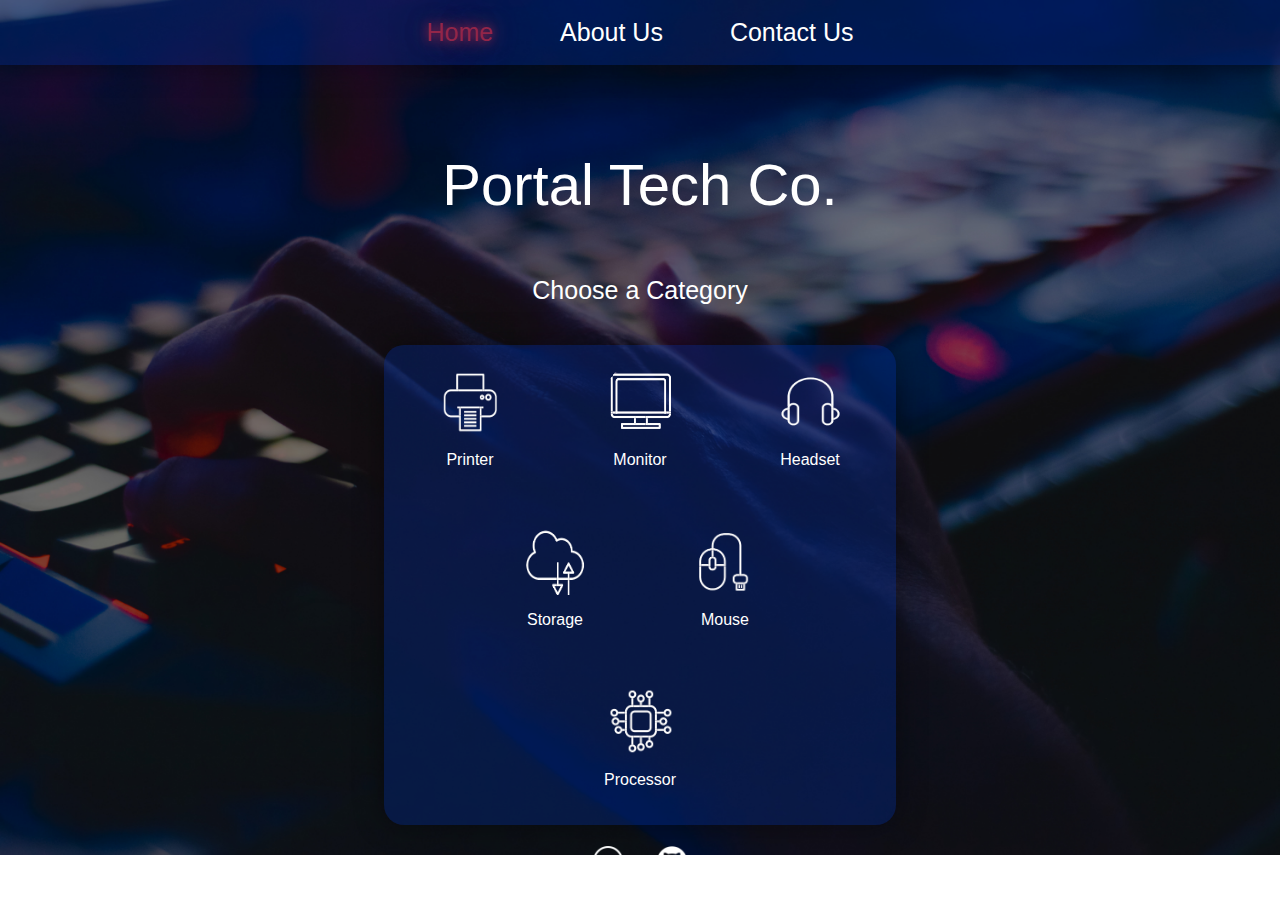
<file: index.html>
<!DOCTYPE html>
<html lang="en">
<head>
    <meta charset="UTF-8">
    <meta http-equiv="X-UA-Compatible" content="IE=edge">
    <meta name="viewport" content="width=device-width, initial-scale=1.0">

    <link rel="stylesheet" href="style-home.css">
    <link rel="shortcut icon" type="x-icon" href="logo.png">

    <title>Finally Project</title>
</head>
<body>

    <nav class="navigater-bar">
        <a href="#" class="home-page">Home</a>
        <a href="about.html">About Us</a>
        <a href="contact-us.html">Contact Us</a>
        
    </nav>

    <p class="title">
        Portal Tech Co.
    </p>

    <p class="sub-title">
        Choose a Category
    </p>

    <div class="menu blur-box">
        <div class="blur-box-inner">
            <a href="https://www.alibaba.com/product-detail/Printer-Used-Photocopy-Machine-For-Konica_1600830104376.html?spm=a2700.7735675.0.0.62144Ezt4EztIr&s=p" class="inner-icons" target="_blank">
                <img src="printer.png" alt="printer" width="70px" height="70px">
                <p>Printer</p>
            </a>

            <a href="https://www.alibaba.com/product-detail/Monitor-2K-27-Inch-Monitor-IPS_1600833172504.html?spm=a2700.7735675.0.0.6afbbMwybMwypk&s=p" class="inner-icons" target="_blank">
                <img src="monitor.png" alt="monitor" width="70px" height="70px">
                <p>Monitor</p>
            </a>

            <a href="https://www.alibaba.com/product-detail/P9-Plus-Tws-Wireless-Headphones-Over_1600717488641.html?spm=a2700.galleryofferlist.0.0.148b2faekEC7RZ" class="inner-icons" target="_blank">
                <img src="headset.png" alt="headset" width="70px" height="70px">
                <p>Headset</p>
            </a>
        </div>

        <div class="blur-box-inner">
            <a href="https://www.alibaba.com/product-detail/Bestoss-Oem-2-5-Inch-SATA_1600432548441.html?spm=a2700.galleryofferlist.normal_offer.d_image.2fd470abcp6CF2&s=p" class="inner-icons" target="_blank">
                <img src="storage.png" alt="storage" width="70px" height="70px">
                <p>Storage</p>
            </a>

            <a href="https://www.alibaba.com/product-detail/Mouse-Aula-Wired-Mouse-AM100-3_1600753289142.html?spm=a2700.galleryofferlist.0.0.49ca4f43fC0n3O" class="inner-icons" target="_blank">
                <img src="mouse.png" alt="mouse" width="70px" height="70px">
                <p>Mouse</p>
            </a>

            <a href="https://www.alibaba.com/product-detail/Processor-Xeon-Processor-Intel-Xeon-Gold_1600068025124.html?spm=a2700.galleryofferlist.0.0.762b277ckjYjUQ" class="inner-icons" target="_blank">
                <img src="processor.png" alt="processor" width="70px" height="70px">
                <p>Processor</p>
            </a>
        </div>
    </div>

    <footer>
        <a href="https://www.linkedin.com/in/noah-joseph-384887278/" target="_blank">
            <img src="linkedin.png" alt="storage">
        </a>

        <a href="https://github.com/4NoahJoseph" target="_blank">
            <img src="gitlab.png" alt="mouse">
        </a>
    </footer>

</body>
</html>
</file>
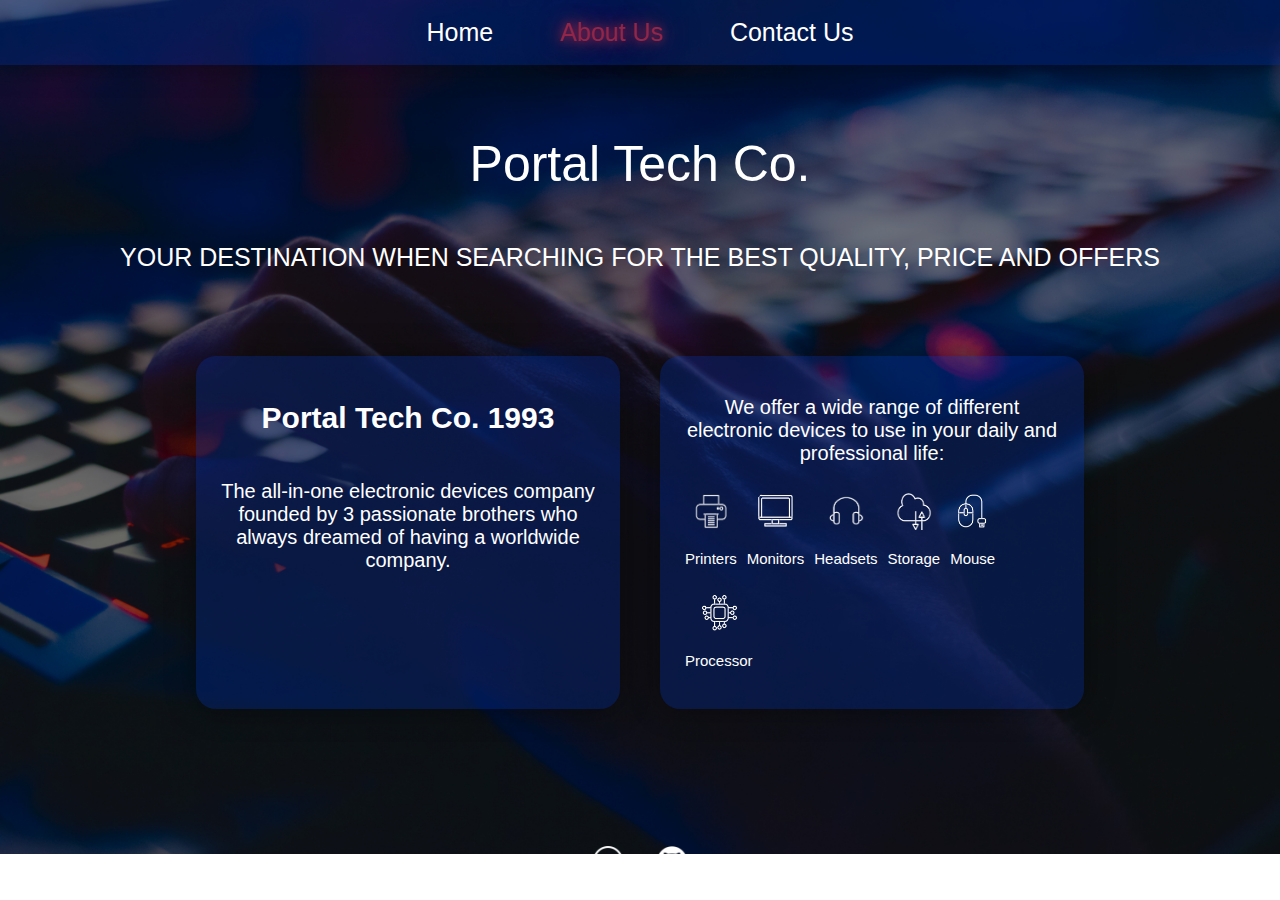
<file: about.html>
<!DOCTYPE html>
<html lang="en">
<head>
    <meta charset="UTF-8">
    <meta http-equiv="X-UA-Compatible" content="IE=edge">
    <meta name="viewport" content="width=device-width, initial-scale=1.0">

    <link rel="stylesheet" href="style-about.css">
    <link rel="shortcut icon" type="x-icon" href="logo.png">

    <title>Finally Project</title>
</head>
<body>

    <nav class="navigater-bar">
        <a href="index.html">Home</a>
        <a href="#"  class="about-page">About Us</a>
        <a href="contact-us.html">Contact Us</a>
        
    </nav>

    <p class="title">
        Portal Tech Co.
    </p>

    <p class="sub-title">
        YOUR DESTINATION WHEN SEARCHING FOR THE BEST QUALITY, PRICE AND OFFERS
    </p>

    <div class="about">
        <div class="about-div blurred-background">
            <h2>
                Portal Tech Co. 1993
            </h2>
            <p >
                The all-in-one electronic devices company founded by 3 passionate brothers who always dreamed of having a worldwide company.
            </p>
        </div>
   
        <div class="about-div blurred-background">
            <p>
                We offer a wide range of different electronic devices to use in your daily and professional life:
            </p>
            <div class="about-menu-row">
                <a href="https://www.alibaba.com/product-detail/Printer-Used-Photocopy-Machine-For-Konica_1600830104376.html?spm=a2700.7735675.0.0.62144Ezt4EztIr&s=p" class="about-menu-item">
                    <img src="printer.png" width="40px" height="40px">
                    <p>Printers</p>
                </a>
                <a href="https://www.alibaba.com/product-detail/Monitor-2K-27-Inch-Monitor-IPS_1600833172504.html?spm=a2700.7735675.0.0.6afbbMwybMwypk&s=p" class="about-menu-item">
                    <img src="monitor.png"width="40px" height="40px">
                    <p>Monitors</p>
                </a>
                <a href="https://www.alibaba.com/product-detail/P9-Plus-Tws-Wireless-Headphones-Over_1600717488641.html?spm=a2700.galleryofferlist.0.0.148b2faekEC7RZ" class="about-menu-item">
                    <img src="headset.png" width="40px" height="40px">
                    <p>Headsets</p>
                </a>
                <a href="https://www.alibaba.com/product-detail/Bestoss-Oem-2-5-Inch-SATA_1600432548441.html?spm=a2700.galleryofferlist.normal_offer.d_image.2fd470abcp6CF2&s=p" class="about-menu-item">
                    <img src="storage.png" width="40px" height="40px">
                    <p>Storage</p>
                </a>
                <a href="https://www.alibaba.com/product-detail/Mouse-Aula-Wired-Mouse-AM100-3_1600753289142.html?spm=a2700.galleryofferlist.0.0.49ca4f43fC0n3O" class="about-menu-item">
                    <img src="mouse.png" width="40px" height="40px">
                    <p>Mouse</p>
                </a>
                <a href="https://www.alibaba.com/product-detail/Processor-Xeon-Processor-Intel-Xeon-Gold_1600068025124.html?spm=a2700.galleryofferlist.0.0.762b277ckjYjUQ" class="about-menu-item">
                    <img src="processor.png" width="40px" height="40px">
                    <p>Processor</p>
                </a>
            </div>
        </div>
    </div>

    <footer>
        <a href="https://www.linkedin.com/in/noah-joseph-384887278/" target="_blank">
            <img src="linkedin.png">
        </a>
        <a href="https://github.com/4NoahJoseph" target="_blank">
            <img src="gitlab.png">
        </a>
    </footer>

</body>
</html>
</file>
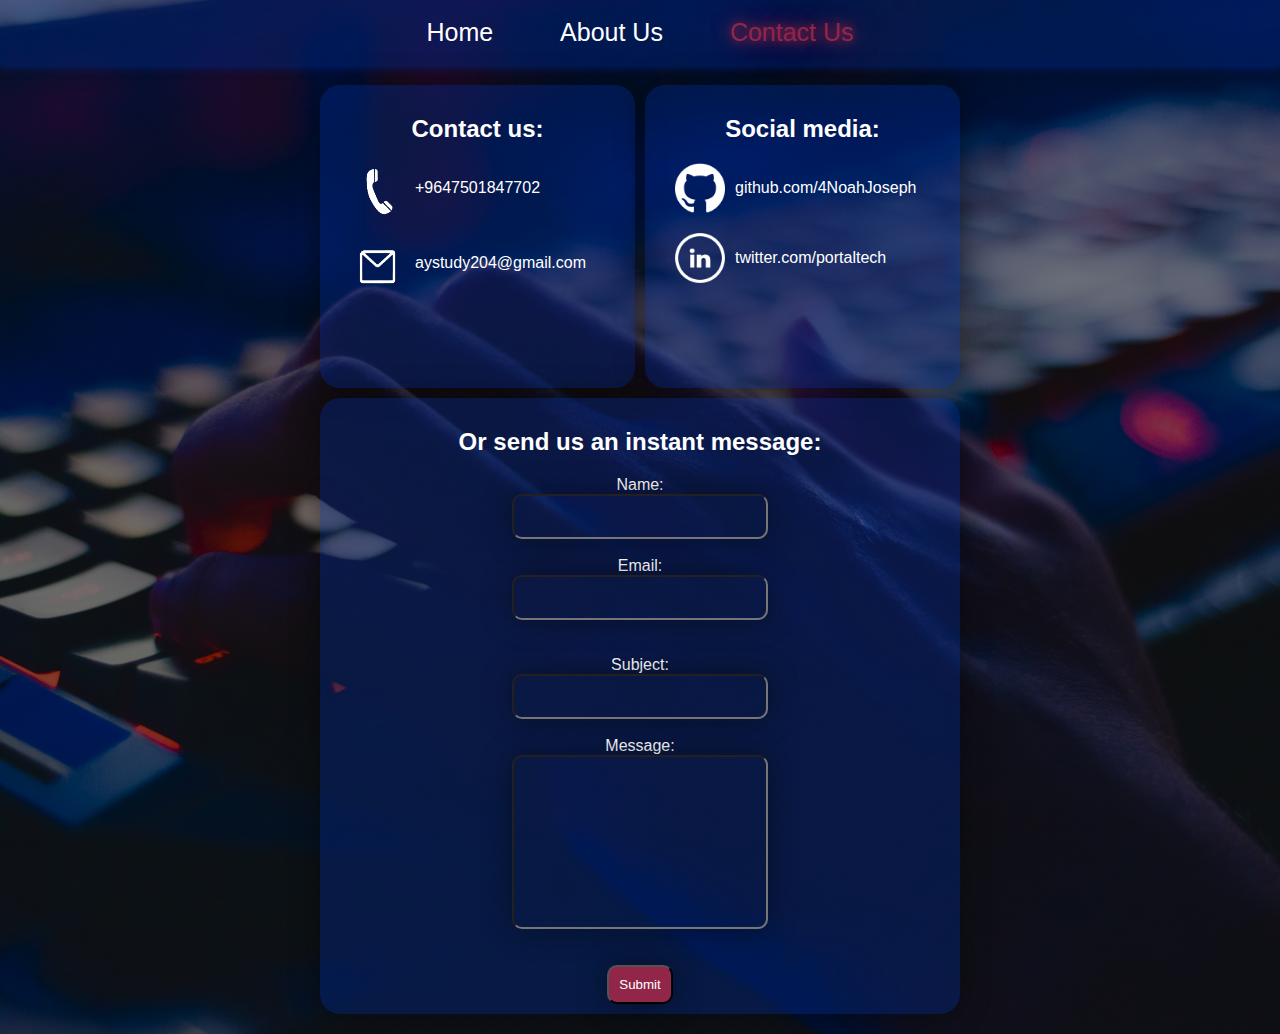
<file: contact-us.html>
<!DOCTYPE html>
<html lang="en">
<head>
    <meta charset="UTF-8">
    <meta http-equiv="X-UA-Compatible" content="IE=edge">
    <meta name="viewport" content="width=device-width, initial-scale=1.0">

    <link rel="stylesheet" href="style-contact-us.css">
    <link rel="shortcut icon" type="x-icon" href="logo.png">

    <title>Finally Project</title>
</head>
<body>
    <nav class="blurred-background">
        <a href="index.html">Home</a>
        <a href="about.html">About Us</a>
        <a href="#" class="current-page">Contact Us</a>
    </nav>

    <div class="contact-us-parent">
        <div class="contact-us-div1 blurred-background">
            <h2>
                Contact us:
            </h2>
            <div>
                <div class="set">
                    <img src="phone.png" width="55px" height="55px">
                    <p>+9647501847702</p>
                </div>
                <div class="set">
                    <img src="mail.png" width="55px" height="55px">
                    <p>aystudy204@gmail.com</p>
                </div>
            </div>
        </div>

        <div class="contact-us-div2 blurred-background">
            <h2>
                Social media:
            </h2>
            <div class="socail">
                <div class="set">
                    <img src="gitlab.png" width="50px" height="50px">
                    <p>github.com/4NoahJoseph</p>
                </div>
                <div class="set">
                    <img src="linkedin.png" width="50px" height="50px">
                    <p>twitter.com/portaltech</p>
                </div>
            </div>
        </div>

        <div class="contact-us-div3 blurred-background">
            <h2>
                Or send us an instant message:
            </h2>
            <form class="contact-subdiv-form">
               
                <label for="name">Name: </label>
                <input type="text" name="name" style="font-size: large;"><br>

                <label for="email">Email:</label>
                <input type="text" name="email" style="font-size: large;"><br><br>

                <label for="subject">Subject: </label>
                <input type="text" name="subject" style="font-size: large;"><br>

                <label for="message">Message: </label>
                <input type="" name="message" style="height: 150px; font-size: large;"><br><br>

                <input type="submit" value="Submit" class="submit">
            </form>
        </div>
   
    </div>
</body>
</html>
</file>
<file: style-home.css>
/*Global style started*/

body{
    background-image: url(codinghands.jpg);
    background-repeat: no-repeat;
    background-size: cover;
    font-family:'Trebuchet MS', 'Lucida Sans Unicode', 'Lucida Grande', 'Lucida Sans', Arial, sans-serif;
    text-align: center;
    color: white;
    margin: 0px;
}

nav{
    padding: 18px;
    text-align: center;
    font-size: 25px;
    background-color: rgba(1, 40, 140, 0.4);
    box-shadow:0 0 30px rgba(0 ,0 ,0 ,0.4);
}

nav a{
    margin: 30px;
    transition: 0.5s;
}

nav a:hover{
    text-shadow:0 0 10px #fff,
    0 0 20px #fff,
    0 0 40px #fff;
}

p{
    font-size: 1em;
}

a{
    text-decoration: none;
    color: white;
}

.home-page{
    color: #922649;
    text-shadow:0 0 10px #922649,
                0 0 20px #922649,
                0 0 40px #922649;
}

.home-page:hover{
    color: #ff5a8e;
    text-shadow:0 0 10px #ff5a8e,
                0 0 20px #ff5a8e,
                0 0 40px #ff5a8e;
}

.title{
    font-size: 58px;
    margin-top: 86px;
}

.sub-title{
    font-size: 25px;
}

.blur-box{
    background-color: rgba(1, 40, 140, 0.4);
    box-shadow:0 0 30px rgba(0 ,0 ,0 ,0.4);
    transition: 1s ease-in-out;
}

.blur-box:hover{
    box-shadow:0 0 10px rgb(1, 40, 140);
}

footer{
    position: fixed;
    right: 30%;
    left: 30%;
    bottom: 20px;
}

footer a{
    margin: 8px 15px;
}

footer a img{
    width: 30px;
    height: 30px;
    transition: 0.5s;
}

footer a img:hover{
    width: 40px;
    height: 40px;
    transform: translate(0%, -20%);
}

/*Global style ended*/

.menu{
    display: flex;
    flex-direction: column;
    justify-content: center;
    margin-left: auto;
    margin-right: auto;
    margin-top: 40px;
    border-radius: 20px;
}

.blur-box-inner{
    display: flex;
    justify-content: center;
}

.inner-icons{
    display: flex;
    flex-direction: column;
    align-items: center;
    margin: 20px;
    padding-left: 30px;
    padding-right: 30px;
}

/*Global style started for mobile*/
@media screen and (max-width: 600px) {
    footer{
        position: static;
          }
    nav{
        padding: 10px;
        font-size: 16px;
        text-align: center;
       }
  }    
/*Global style ended for mobile*/

.menu{
    display: flex;
    flex-direction: column;
    justify-content: center;
    margin-left: auto;
    margin-right: auto;
    margin-bottom: 30px;
    width: 40%;
}

.blur-box-inner{
    display: flex;
    justify-content: center;
    flex-wrap: wrap;
}
.inner-icons{
    display: flex;
    flex-direction: column;
    align-items: center;
    margin: 20px;
}

@media screen and (max-width: 600px) {
  .menu{
      width: 60%;
        }
}
</file>
<file: style-about.css>
/*Global style started*/

body{
    background-image: url(codinghands.jpg);
    background-repeat: no-repeat;
    background-size: cover;
    font-family: 'Trebuchet MS', 'Lucida Sans Unicode', 'Lucida Grande', 'Lucida Sans', Arial, sans-serif;
    text-align: center;
    color: white;
    margin: 0px;
}

nav{
    padding: 18px;
    text-align: center;
    font-size: 25px;
    background-color: rgba(1, 40, 140, 0.4);
    box-shadow:0 0 30px rgba(0 ,0 ,0 ,0.4);
}

nav a{
    margin: 30px;
    transition: 0.5s;
}

nav a:hover{
    text-shadow:0 0 10px #fff,
    0 0 20px #fff,
    0 0 40px #fff;
}

p{
    font-size: 1em;
}

a{
    text-decoration: none;
    color: white;
}

.about-page{
    color: #922649;
    text-shadow:0 0 10px #922649,
                0 0 20px #922649,
                0 0 40px #922649;
}

.about-page:hover{
    color: #ff5a8e;
    text-shadow:0 0 10px #ff5a8e,
                0 0 20px #ff5a8e,
                0 0 40px #ff5a8e;
}

.title{
    font-size: 50px;
    margin-top: 70px;
}

.sub-title{
    font-size: 25px;
}

.blurred-background{
    background-color: rgba(1, 40, 140, 0.4);
    box-shadow:0 0 30px rgba(0 ,0 ,0 ,0.4);
    border-radius: 20px;
    transition: 1s ease-in-out;
}

.blurred-background:hover{
    box-shadow:0 0 10px rgb(1, 40, 140);
}

footer{
    position: fixed;
    right: 30%;
    left: 30%;
    bottom: 20px;
}

footer a{
    margin: 8px 15px;
}

footer a img{
    width: 30px;
    height: 30px;
    transition: 0.5s;
}

footer a img:hover{
    width: 40px;
    height: 40px;
    transform: translate(0%, -20%);
}

/*Global style ended*/

.about{
    margin-top: 4rem;
    display: flex;
    flex-wrap: wrap;
    justify-content: center;
    font-size: 20px;
}

.about-div{
    display: flex;
    flex-direction: column;
    align-items: center;
    width: 30%;
    margin: 20px;
    padding: 20px;
}

.about-menu-row{
    display: flex;
    flex-wrap: wrap;
}

.about-menu-item{
    margin: 5px;
}

.about-menu-row p{
    font-size: 15px;
}

/*Global style started for mobile*/
@media screen and (max-width: 600px) {
    footer{
        position: static;
          }
    nav{
        padding: 10px;
        font-size: 16px;
        text-align: center;
       }
  }    
/*Global style ended for mobile*/

.menu{
    display: flex;
    flex-direction: column;
    justify-content: center;
    margin-left: auto;
    margin-right: auto;
    margin-bottom: 30px;
    width: 40%;
}

.blur-box-inner{
    display: flex;
    justify-content: center;
    flex-wrap: wrap;
}
.inner-icons{
    display: flex;
    flex-direction: column;
    align-items: center;
    margin: 20px;
}

@media screen and (max-width: 600px) {
  .menu{
      width: 60%;
        }
}
</file>
<file: style-contact-us.css>
/*Global style started*/

body{
    background-image: url(codinghands.jpg);
    background-repeat: no-repeat;
    background-size: cover;
    font-family: 'Trebuchet MS', 'Lucida Sans Unicode', 'Lucida Grande', 'Lucida Sans', Arial, sans-serif;
    text-align: center;
    color: white;
    margin: 0px;
    overflow-y: scroll;
}

body::-webkit-scrollbar{
    display: none;
}

nav{
    padding: 18px;
    text-align: center;
    font-size: 25px;
    background-color: rgba(1, 40, 140, 0.4);
    border-radius: 0%;
    box-shadow:0 0 30px rgba(0 ,0 ,0 ,0.4);
}

nav a{
    margin: 30px;
    transition: 0.5s;
}

nav a:hover{
    text-shadow:0 0 10px #fff,
    0 0 20px #fff,
    0 0 40px #fff;
}

p{
    font-size: 1em;
}

a{
    text-decoration: none;
    color: white;
}

.current-page{
    color: #922649;
    text-shadow:0 0 10px #922649,
                0 0 20px #922649,
                0 0 40px #922649;
}

.current-page:hover{
    color: #ff5a8e;
    text-shadow:0 0 10px #ff5a8e,
                0 0 20px #ff5a8e,
                0 0 40px #ff5a8e;
}


.title{
    font-size: 50px;
    margin-top: 70px;
}

.sub-title{
    font-size: 25px;
}

footer{
    position: fixed;
    left: 30%;
    right: 30%;
    bottom:20px;
}

footer img{
    margin: 0px 35px;
}

.blurred-background{
    background-color: rgba(1, 40, 140, 0.4);
    box-shadow:0 0 30px rgba(0 ,0 ,0 ,0.4);
    transition: 1s ease-in-out;
}

.blurred-background:hover{
    box-shadow:0 0 10px rgb(1, 40, 140);
}

.button{
    background-color: #422299;
    border: none;
    color: white;
    padding: 15px 32px;
    text-align: center;
    text-decoration: none;
    font-size: 16px;
    margin: 4px 2px;
    cursor: pointer;
}

.submit{
    background-color: #922649;
}

.submit:hover{
    background-color: #ff5a8e;
    box-shadow:0 0 10px #ff5a8e;
}


/*Global style ended*/

.contact-us-parent{
    display: grid;
    grid-template-columns: 1fr 1fr;
    grid-template-rows: 1fr 1fr 1fr;
    grid-template-areas:
      "area1 area2"
      "area3 area3"
      "area3 area3";
    width: 50%;
    gap: 10px;
    margin: 20px auto 20px auto;
}

.contact-us-div1{
    grid-area: area1;
    padding: 10px;
    border-radius: 20px;
}

.contact-us-div2{
    grid-area: area2;
    padding: 10px;
    border-radius: 20px;
}

.contact-us-div3{
    grid-area: area3;
    padding: 10px;
    border-radius: 20px;
}

.set{
    display: flex;
    gap: 10px;
    margin-left: 20px;
    margin-top: 20px;
}


.contact-subdiv-form{
    display: flex;
    flex-direction: column;
    align-items: center;
}

input{
    background-color: transparent;
    border-radius: 10px;
    padding: 10px;
    color: white;
    box-shadow:0 0 30px rgba(0 ,0 ,0 ,0.4);
    transition: 0.5s ease-in-out;
}

input:hover{
    box-shadow:0 0 10px rgb(1, 40, 140);
}

.input-message{
    height: 40%;
}


@media screen and (max-width: 600px) {
  .contact-us-parent{
      display: flex;
      flex-direction: column;
      width: 80%;
        }
}
</file>
